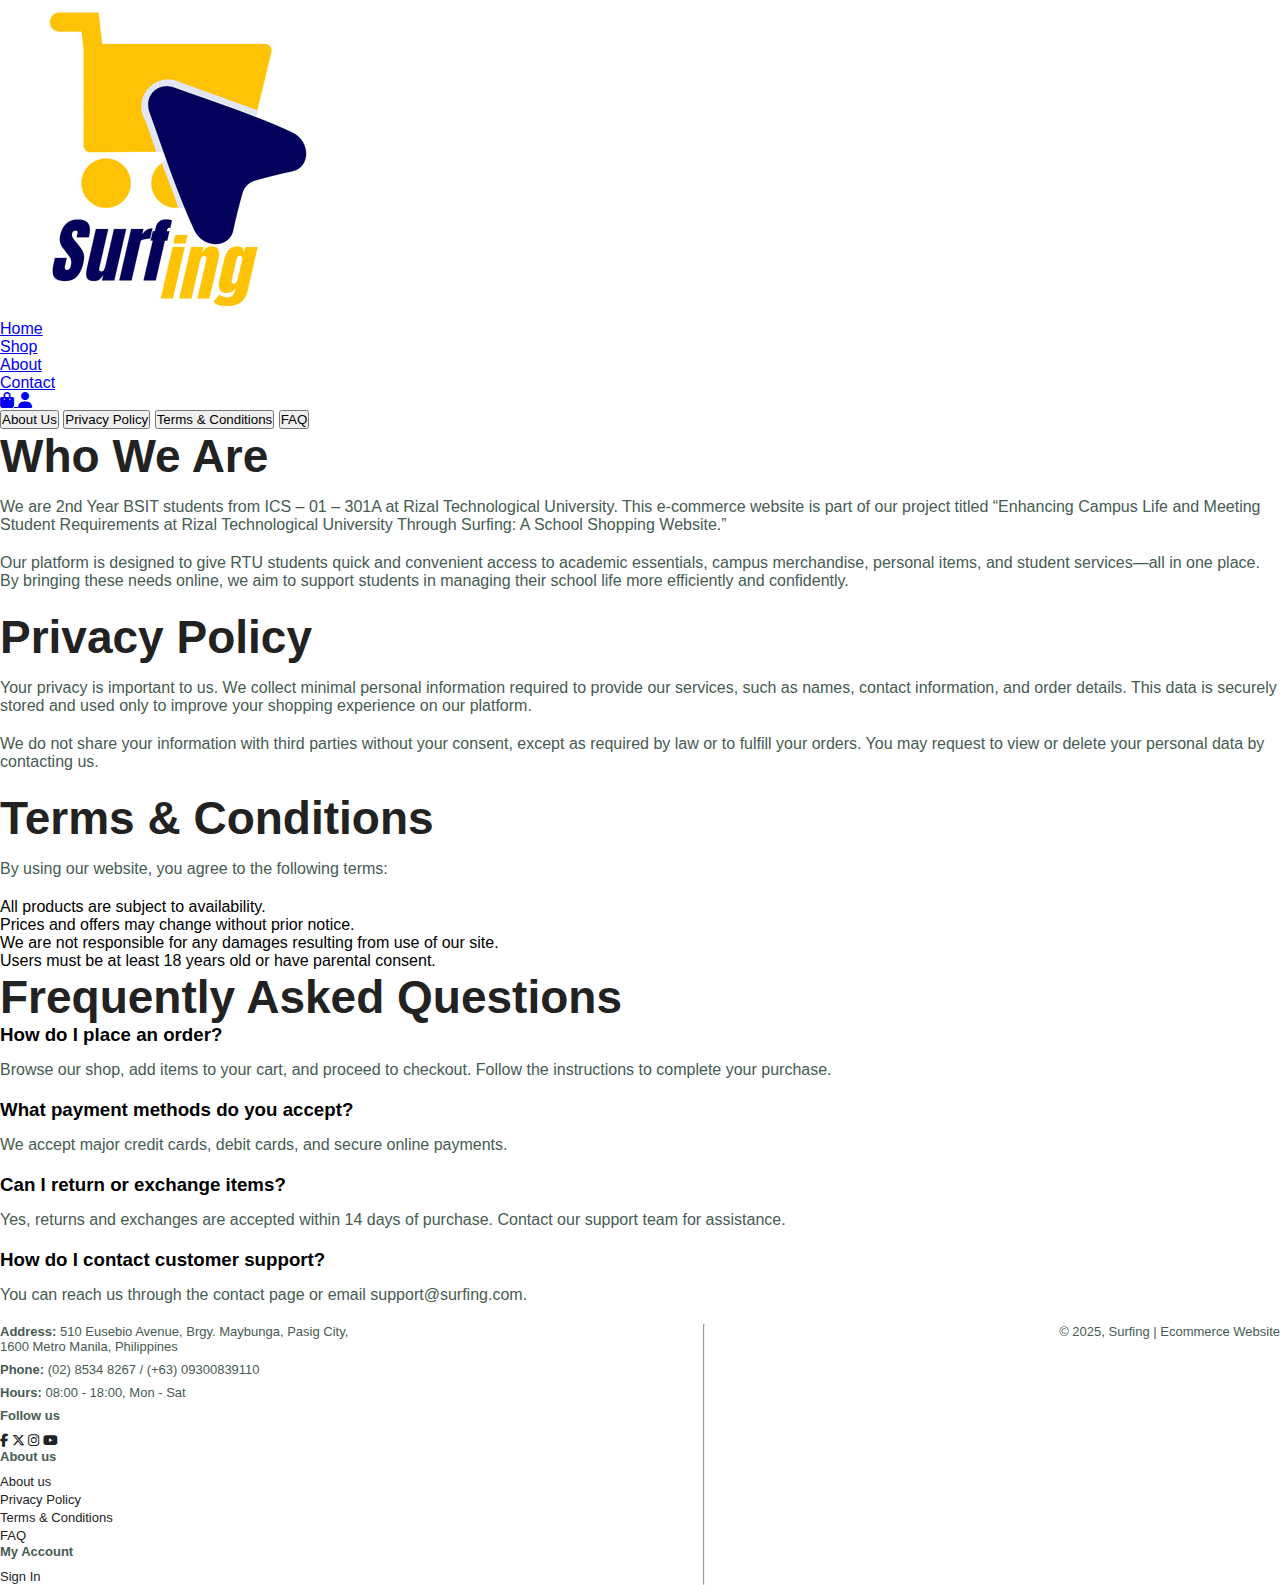
<file: Aboutindex.html>
<!DOCTYPE html>
<html lang="en">

<head>
  <meta charset="UTF-8" />
  <meta http-equiv="X-UA-Compatible" content="IE=edge" />
  <meta name="viewport" content="width=device-width, initial-scale=1.0" />
  <title>Surfing | Info Page</title>
  <link rel="stylesheet" href="https://cdnjs.cloudflare.com/ajax/libs/font-awesome/6.5.2/css/all.min.css" />
  <link rel="stylesheet" href="style.css" />
</head>

<body>

  
  <header>
    <div class="header-container">
      <a href="index.html" class="logo">
        <img src="Surfing_Logo.png" alt="Surfing Logo" />
      </a>

      <div class="nav-and-icons">
        <nav class="nav-menu">
          <ul>
            <li><a href="index.html" class="active">Home</a></li>
            <li><a href="shop.html">Shop</a></li>
            <li><a href="about.html">About</a></li>
            <li><a href="contact.html">Contact</a></li>
          </ul>
        </nav>
        <div class="header-icons">
          <a href="cart.html" aria-label="Cart">
            <i class="fa fa-bag-shopping"></i>
          </a>
          <a href="#" aria-label="Sign In"><i class="fa fa-user"></i></a>
        </div>
      </div>
    </div>
  </header>

  
  <section class="tabs" aria-label="Info page navigation">
    <button class="tab-btn active" data-target="about">About Us</button>
    <button class="tab-btn" data-target="privacy">Privacy Policy</button>
    <button class="tab-btn" data-target="terms">Terms & Conditions</button>
    <button class="tab-btn" data-target="faq">FAQ</button>
  </section>

  
  <section id="about" class="section">
    <h2>Who We Are</h2>
    <p>We are 2nd Year BSIT students from ICS – 01 – 301A at Rizal Technological University. This e-commerce website is
      part of our project titled “Enhancing Campus Life and Meeting Student Requirements at Rizal Technological University
      Through Surfing: A School Shopping Website.”</p>
    <p>Our platform is designed to give RTU students quick and convenient access to academic essentials, campus merchandise,
      personal items, and student services—all in one place. By bringing these needs online, we aim to support students in
      managing their school life more efficiently and confidently.</p>
  </section>

  <section id="privacy" class="section">
    <h2>Privacy Policy</h2>
    <p>Your privacy is important to us. We collect minimal personal information required to provide our services, such as
      names, contact information, and order details. This data is securely stored and used only to improve your shopping
      experience on our platform.</p>
    <p>We do not share your information with third parties without your consent, except as required by law or to fulfill your
      orders. You may request to view or delete your personal data by contacting us.</p>
  </section>

  <section id="terms" class="section">
    <h2>Terms & Conditions</h2>
    <p>By using our website, you agree to the following terms:</p>
    <ul>
      <li>All products are subject to availability.</li>
      <li>Prices and offers may change without prior notice.</li>
      <li>We are not responsible for any damages resulting from use of our site.</li>
      <li>Users must be at least 18 years old or have parental consent.</li>
    </ul>
  </section>

  <section id="faq" class="section">
    <h2>Frequently Asked Questions</h2>
    <h3>How do I place an order?</h3>
    <p>Browse our shop, add items to your cart, and proceed to checkout. Follow the instructions to complete your purchase.</p>

    <h3>What payment methods do you accept?</h3>
    <p>We accept major credit cards, debit cards, and secure online payments.</p>

    <h3>Can I return or exchange items?</h3>
    <p>Yes, returns and exchanges are accepted within 14 days of purchase. Contact our support team for assistance.</p>

    <h3>How do I contact customer support?</h3>
    <p>You can reach us through the contact page or email support@surfing.com.</p>
  </section>

  
  <footer>
    <div class="footer-container">
      <div class="footer-left">
        <p><strong>Address:</strong> 510 Eusebio Avenue, Brgy. Maybunga, Pasig City,<br />1600 Metro Manila, Philippines</p>
        <p><strong>Phone:</strong> (02) 8534 8267 / (+63) 09300839110</p>
        <p><strong>Hours:</strong> 08:00 - 18:00, Mon - Sat</p>
        <p><strong>Follow us</strong></p>
        <div class="social">
          <a href="https://www.facebook.com/profile.php?id=61584474486364" target="_blank" aria-label="Facebook">
            <i class="fab fa-facebook-f facebook"></i>
          </a>
          <a href="#" target="_blank" aria-label="Twitter">
            <i class="fab fa-x-twitter twitter"></i>
          </a>
          <a href="#" target="_blank" aria-label="Instagram">
            <i class="fab fa-instagram instagram"></i>
          </a>
          <a href="#" target="_blank" aria-label="YouTube">
            <i class="fab fa-youtube youtube"></i>
          </a>
        </div>
      </div>

      <div class="footer-right">
        <div class="footer-links">
          <p><strong>About us</strong></p>
          <a href="#about" class="footer-link">About us</a><br />
          <a href="#privacy" class="footer-link">Privacy Policy</a><br />
          <a href="#terms" class="footer-link">Terms & Conditions</a><br />
          <a href="#faq" class="footer-link">FAQ</a>
        </div>
        <div class="footer-account">
          <p><strong>My Account</strong></p>
          <a href="#">Sign In</a>
        </div>
      </div>
    </div>

    <hr />

    <div class="footer-bottom">
      <p>© 2025, Surfing | Ecommerce Website</p>
    </div>
  </footer>

  <script src="script.js"></script>
</body>

</html>
</file>
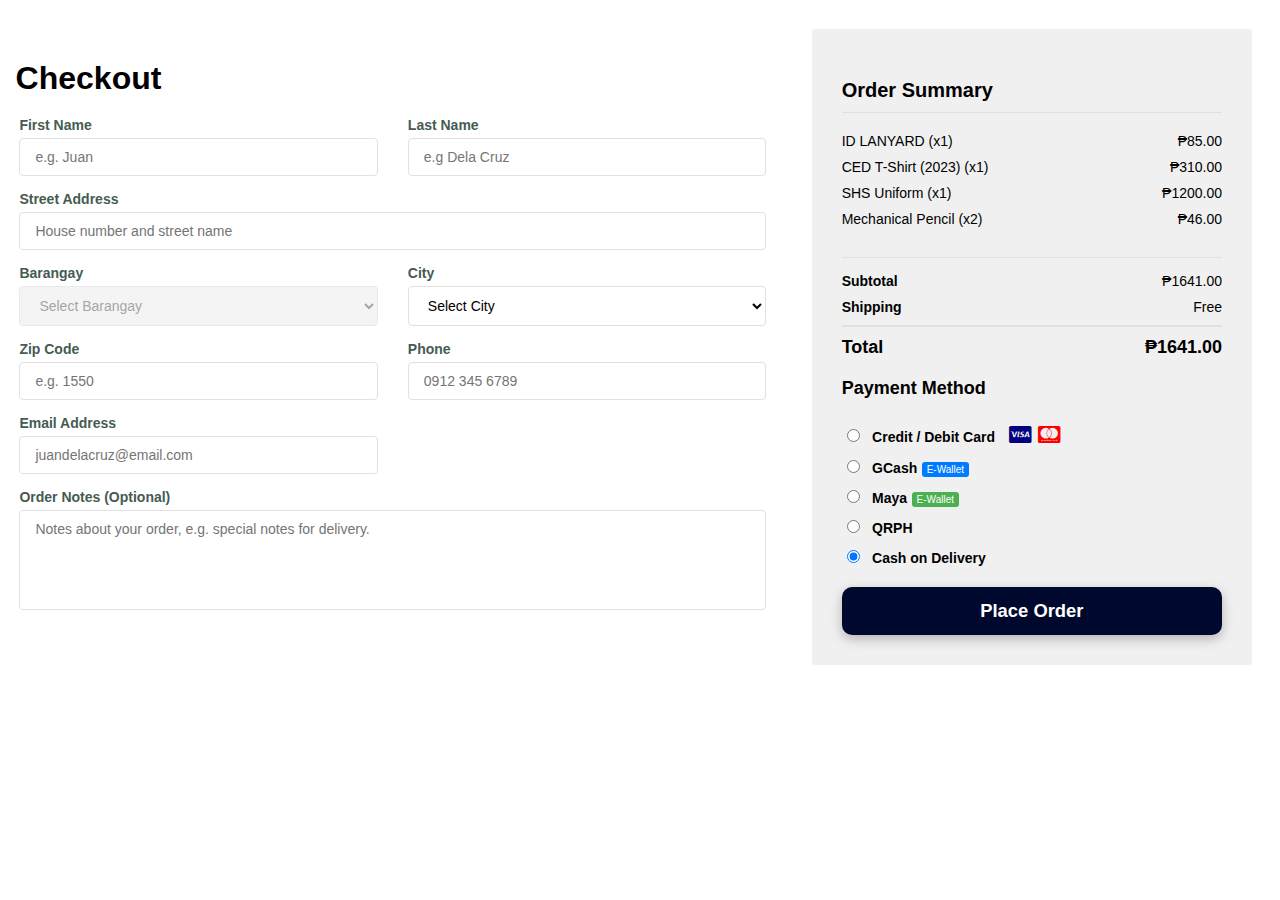
<file: payment.html>
<!DOCTYPE html>
<html lang="en">

<head>
    <meta charset="UTF-8">
    <meta http-equiv="X-UA-Compatible" content="IE=edge">
    <meta name="viewport" content="width=device-width, initial-scale=1.0">
    <title>Surfing | Payment</title>
    <link rel="icon" type="image/x-icon" 
      href="Surfing_Logo.png">
    <link rel="stylesheet" href="https://cdnjs.cloudflare.com/ajax/libs/font-awesome/6.5.2/css/all.min.css" />
    <link rel="stylesheet" href="PaymentStyle.css">
    <style>
        #card-inputs {
            display: none !important;
            background: #fff;
            border: 1px solid #e1e1e1;
            padding: 15px;
            margin-top: 10px;
            border-radius: 4px;
        }

        #card-inputs.active {
            display: block !important;
        }
    </style>
</head>

<body>
    
        <section id="checkout-details" class="section-p1">
        <div class="checkout-container">
            
            
            <div class="billing-form">
                <h3>Checkout</h3>
                <form id="billingForm" action="#" onsubmit="event.preventDefault(); ValidateForm();">
                    
                    <div class="input-group">
                        <label>First Name</label>
                        <input type="text" id="fname" placeholder="e.g. Juan" required>
                        <small class="error-msg">Required field</small>
                    </div>
                    
                    <div class="input-group">
                        <label>Last Name</label>
                        <input type="text" id="lname" placeholder="e.g Dela Cruz" required>
                        <small class="error-msg">Required field</small>
                    </div>
                    
                    
                    <div class="input-group full-width">
                        <label>Street Address</label>
                        <input type="text" id="address" placeholder="House number and street name" required>
                        <small class="error-msg">Required field</small>
                    </div>
                    
                    <div class="input-group">
                        <label>Barangay</label>
                        <select id="barangay-select" disabled required>
                            <option value=""selected disabled>Select Barangay</option>
                        </select>
                        <small class="error-msg">Required field</small>
                    </div>
                    
                    <div class="input-group">
                        <label>City</label>
                        <select id="city-select" onchange="loadBarangays()" required>
                            <option value="" selected disabled>Select City</option>
                            <option value="Mandaluyong">Mandaluyong City</option>
                            <option value="Manila City">Manila City</option>
                            <option value="Quezon City">Quezon City</option>
                            <option value="Pasig City">Pasig City</option>
                            <option value="Makati City">Makati City</option>
                            <option value="Taguig City">Taguig City</option>
                            <option value="Pasay City">Pasay City</option>
                            <option value="Parañaque City">Parañaque City</option>
                            <option value="Pateros">Pateros</option>
                            <option value="Muntinlupa City">Muntinlupa City</option>
                            <option value="Marikina City">Marikina City</option>
                            <option value="Las Piñas City"> Las Piñas City</option>
                            <option value="Caloocan City">Caloocan City</option>
                            <option value="Navotas City">Navotas City</option>
                            <option value="Malabon City">Malabon City</option>
                            <option value="San Juan City">San Juan City</option>
                            <option value="Valenzuela City">Valenzuela City</option>
                        </select>
                        <small class="error-msg">Required field</small>
                    </div>
                    
                    <div class="input-group">
                        <label>Zip Code</label>
                        <input type="text" id="zip" placeholder="e.g. 1550" required>
                        <small class="error-msg">Required field</small>
                    </div>

                    
                    <div class="input-group">
                        <label>Phone</label>
                        <input type="tel" id="phone" placeholder="0912 345 6789" required>
                        <small class="error-msg">Required field</small>
                    </div>
                    
                    <div class="input-group">
                        <label>Email Address</label>
                        <input type="email" id="email" placeholder="juandelacruz@email.com" required>
                        <small class="error-msg">Required field</small>
                    </div>
                    
                    
                    <div class="input-group full-width">
                        <label>Order Notes (Optional)</label>
                        <textarea placeholder="Notes about your order, e.g. special notes for delivery."></textarea>
                    </div>
                </form>
            </div>

            
            <div class="order-summary-box">
                <h3>Order Summary</h3>
                
                <div class="order-products">
                    <div class="order-item">
                        <span>ID LANYARD (x1)</span>
                        <span>₱85.00</span>
                    </div>
                    <div class="order-item">
                        <span>CED T-Shirt (2023) (x1)</span>
                        <span>₱310.00</span>
                    </div>
                    <div class="order-item">
                        <span>SHS Uniform (x1)</span>
                        <span>₱1200.00</span>
                    </div>
                    <div class="order-item">
                        <span>Mechanical Pencil (x2)</span>
                        <span>₱46.00</span>
                    </div>
                </div>

                <div class="order-total">
                    <div class="total-row">
                        <strong>Subtotal</strong>
                        <span>₱1641.00</span>
                    </div>
                    <div class="total-row">
                        <strong>Shipping</strong>
                        <span>Free</span>
                    </div>
                    <div class="total-row final-total">
                        <strong>Total</strong>
                        <strong>₱1641.00</strong>
                    </div>
                </div>

                <div class="payment-method">
                    <h3>Payment Method</h3>
                
                    
                    <div class="payment-option">
                        
                        <input type="radio" name="payment" id="credit-card" value="card" onchange="toggleCardInputs()">
                        <label for="credit-card">Credit / Debit Card</label>
                        <div class="payment-logos">
                            <i class="fa-brands fa-cc-visa" style="color:navy;"></i>
                            <i class="fa-brands fa-cc-mastercard" style="color:red;"></i>
                        </div>

                        
                        <div id="card-inputs">
                            <div class="input-group full-width">
                                <label>Card Number</label>
                                <input type="text" placeholder="0000 0000 0000 0000" maxlength="19">
                            </div>
                            <div class="input-group full-width" style="margin-top: 10px;">
                                <label>Name on Card</label>
                                <input type="text" placeholder="JUAN DELA CRUZ">
                            </div>
                            <div style="display: flex; gap: 10px; margin-top: 10px;">
                                <div class="input-group">
                                    <label>Expiry Date</label>
                                    <input type="month" placeholder="MM/YY">
                                </div>
                                <div class="input-group">
                                    <label>CVV</label>
                                    <input type="text" placeholder="123">
                                </div>
                            </div>
                        </div>
                    </div>

                    
                    <div class="payment-option">
                        <input type="radio" name="payment" id="gcash" value="gcash" onchange="toggleCardInputs()">
                        <label for="gcash">GCash</label>
                        <span class="badge" style="background:#007bff; color:white; padding:2px 5px; border-radius:3px; font-size:10px;">E-Wallet</span>
                    </div>

                    <div class="payment-option">
                        <input type="radio" name="payment" id="paymaya" value="paymaya" onchange="toggleCardInputs()">
                        <label for="paymaya">Maya</label>
                        <span class="badge" style="background:#4caf50; color:white; padding:2px 5px; border-radius:3px; font-size:10px;">E-Wallet</span>
                    </div>

                    <div class="payment-option">
                        <input type="radio" name="payment" id="qrph" value="qrph" onchange="toggleCardInputs()">
                        <label for="qrph">QRPH</label>
                    </div>

                    <div class="payment-option">
                        <input type="radio" name="payment" id="cod" value="cod" checked onchange="toggleCardInputs()">
                        <label for="cod">Cash on Delivery</label>
                    </div>
                </div>

                <button class="normal place-order-btn" onclick="ValidateForm()" >Place Order</button>
            </div>
        </div>
      </section>

        <div id="order-confirmation" class="confirmation-overlay">
        <div class="confirmation-content">
            <h2>ORDER<br>CONFIRMED!</h2>
            <p class="confirmation-message">Thank you for your purchase.</p>
            <p class="confirmation-ref">Ref. No. 0812345</p>
            <button class="confirmation-btn">BACK TO HOME</button>
        </div>
    
    <script src="paymentScript.js"></script>

</body>
</html>
</file>
<file: style.css>
@import url("https://fonts.googleapis.com/css2?family=League+Spartan:wght@100;200;300;400;500;600;700;800;900&display=swap");
* {
    margin: 0;
    padding: 0;
    box-sizing: border-box;
    font-family: 'Spartan', sans-serif;
}

h1 {
    font-size: 50px;
    line-height: 64px;
    color: #222;
}

h2 {
    font-size: 46px;
    line-height: 54px;
    color: #222;
}

h4 {
    font-size: 20px;
    color: #222;
}

h6 {
    font-weight: 700;
    font-size: 12px;
}

p {
  font-size: 16px;
  color: #465b52;
  margin: 15px 0 20px 0;
}

.section-p1 {
  padding: 40px 80px;
}

.section-m1 {
  margin: 40px 0;
}

button.normal{
    font-size: 14px;
    font-weight: 600;
    padding: 15px 30px;
    color: #000;
    background-color: #fff;
    border-radius: 4px;
    cursor: pointer;
    border: none;
    outline: none;
    transition: 0.2s;
}

button.white{
    font-size: 13px;
    font-weight: 600;
    padding: 11px 18px;
    color: #fff;
    background-color: transparent;
    cursor: pointer;
    border: 1px solid #fff;
    outline: none;
    transition: 0.2s;
}

body {
  width: 100%;
}


/* header start */

#header {
  display: flex;
  align-items: center;
  justify-content: space-between;
  background-color: #e3e6f3;
  padding: 20px 80px;
  box-shadow: 0 5px 15px rgba(0, 0, 0, 0.06);
    z-index: 999;
    position: sticky;
    top: 0;
    left: 0;
}

#navbar {
    display: flex;
    align-items: center;
    justify-content: center;
}

#navbar li{
    list-style: none;
    padding: 0 20px;
    position: relative;
}

#navbar li a {
    text-decoration: none;
    font-size: 16px;
    font-weight: 600;
    color: #1a1a1a;
    transition: 0.3s ease;
}

#navbar li a:hover,
#navbar li a.active {
    color: #088178;
}

#navbar li a:active::after,
#navbar li a:hover::after{
    content: "";
    width: 30%;
    height: 2px;
    background: #088178;
    position: absolute;
    bottom: -4px;
    left: 20px;
}

#mobile{
    display: none;
    align-items: center;
}

#close{
    display: none;
}


/* Home Page */

#hero{
    background-image: url(hero4.png);
    height: 90vh;
    width: 100%;
    background-size: cover;
    background-position: top 25% right 0;
    padding: 0 80px;
    display: flex;
    flex-direction: column;
    align-items: flex-start;
    justify-content: center;
}

#hero h4{
    padding-bottom: 15px;
}

#hero h1{
    color: #088178;
}

#hero button{
    background-image: url(button.png);
    background-color: transparent;
    color: #088178;
    border: 0;
    padding: 14px 80px 14px 65px;
    background-repeat: no-repeat;
    cursor: pointer;
    font-weight: 700;
    font-size: 15px;
}

#feature{
    display: flex;
    align-items: center;
    justify-content: space-between;
    flex-wrap: wrap;
}

#feature .fe-box{
    width: 180px;
    text-align: center;
    padding: 25px 15px;
    box-shadow: 20px 20px 34px rgba(0, 0, 0, 0.03);
    border: 1px solid #cced7d0;
    border-radius: 4px;
    margin: 15px 0;
}

#feature .fe-box:hover{
    box-shadow: 10px 10px 54px rgba(70, 62, 221, 0.1);
}

#feature .fe-box img{
    width: 100%;
    margin-bottom: 10px;
}

#feature .fe-box h6{
    padding: 9px 8px 6px 8px;
    line-height: 1;
    border-radius: 4px;
    color: #088178;
    background-color: #fddde4;
}


#feature .fe-box:nth-child(2) h6{
    background-color: #cdebbc;
}

#feature .fe-box:nth-child(3) h6{
    background-color: #d1e8f2;
}

#feature .fe-box:nth-child(4) h6{
    background-color: #cdd4f8;
}

#feature .fe-box:nth-child(5) h6{
    background-color: #f6dbf6;
}

#feature .fe-box:nth-child(6) h6{
    background-color: #fff2e5;
}

#product1{
    text-align: center;
}

#product1 .pro-container{
    display: flex;
    justify-content: space-between;
    padding-top: 20px;
    flex-wrap: wrap;
}

#product1 .pro{
    width: 23%;
    min-width: 250px;
    padding: 10px 12px;
    border: 1px solid #cce7d0;
    border-radius: 25px;
    cursor: pointer;
    box-shadow: 20px 20px 30px rgba(0, 0, 0, 0.02);
    margin: 15px 0;
    transition: 0.2s ease;
    position: relative;
}

#product1 .pro:hover{
    box-shadow: 20px 20px 30px rgba(0, 0, 0, 0.06);
}

#product1 .pro img{
    width: 100%;
    border-radius: 20px;
}

#product1 .pro .des{
    text-align: start;
    padding: 10px 0;
}

#product1 .pro .des span{
    color: #606063;
    font-size: 12px;
}

#product1 .pro .des h5{
    padding-top: 7px;
    color: #1a1a1a;
    font-size: 14px;
}

#product1 .pro .des i{
    font-size: 12px;
    color: rgba(243, 181, 25);
}

#product1 .pro .des h4{
    padding-top: 7px;
    font-size: 15px;
    font-weight: 700;
    color: #088178;
}

#product .pro .cart{
    width: 40px;
    height: 40px;
    line-height: 40px;
    border-radius: 50px;
    background-color: #e8f6ea;
    font-weight: 500;
    color: #088178;
    border: 1px solid #cce7d0;
    position: absolute;
    bottom: 20px;
    right: 10px;
}

#banner{
    display: flex;
    flex-direction: column;
    justify-content: center;
    align-items: center;
    text-align: center;
    background-image: url(b2.jpg);
    width: 100%;
    height: 40vh;
    background-size: cover;
    background-position: center;
}

#banner h4{
    color: #fff;
    font-size: 16px;
}

#banner h2{
    color: #fff;
    font-size: 30px;
    padding: 10px 0;
}

#banner h2 span{
    color: #ef3636;
}

#banner button:hover{
    background: #088178;
    color: #fff;
}

#sm-banner{
    display: flex;
    justify-content: space-between;
    flex-wrap: wrap;
}

#sm-banner .banner-box{
    display: flex;
    flex-direction: column;
    justify-content: center;
    align-items: flex-start;
    background-image: url("b17.jpg");
    min-width: 580px;
    height: 50vh;
    background-size: cover;
    background-position: center;
    padding: 30px;
}

#sm-banner .banner-box2{
    background-image: url("b10.jpg");
}

#sm-banner h4{
    color: #fff;
    font-size: 20px;
    font-weight: 300;
}

#sm-banner h2{
    color: #fff;
    font-size: 28px;
    font-weight: 800;
}

#sm-banner span{
    color: #fff;
    font-size: 14px;
    font-weight: 500;
    padding-bottom: 15px;
}

#sm-banner .banner-box:hover button{
    background: #088178;
    border: 1px solid #088178;
}

#banner3{
    display: flex;
    justify-content: space-between;
    flex-wrap: wrap;
    padding: 0 80px;
}

#banner3 .banner-box{
    display: flex;
    flex-direction: column;
    justify-content: center;
    align-items: flex-start;
    background-image: url("b7.jpg");
    min-width: 30%;
    height: 30vh;
    background-size: cover;
    background-position: center;
    padding: 20px;
    margin-bottom: 20px;
}

#banner3 .banner-box2{
   background-image: url("b4.jpg"); 
}

#banner3 .banner-box3{
   background-image: url("b18.jpg"); 
}

#banner3 h2{
    color: #fff;
    font-weight: 900;
    font-size: 22px;
}

#banner3 h3{
    color: #ec544e;
    font-weight: 800;
    font-size: 15px;
}

#newsletter{
    display: flex;
    justify-content: space-between;
    flex-wrap: wrap;
    align-items: center;
    background-image: url("b14.png");
    background-repeat: no-repeat;
    background-position: 20% 30%;
    background-color: #041e42;
}

#newsletter h4{
    font-size: 22px;
    font-weight: 700;
    color: #fff;
}

#newsletter p{
    font-size: 14px;
    font-weight: 600;
    color: #818ea0;
}

#newsletter p span{
    color: #ffbd27;
}

#newsletter .form{
    display: flex;
    width: 40%;
}

#newsletter input{
    height: 3.125rem;
    padding: 0 1.25em;
    font-size: 14px;
    width: 100%;
    border: 1px solid transparent;
    border-radius: 4px;
    outline: none;
    border-top-right-radius: 0;
    border-bottom-right-radius: 0;
}

#newsletter button{
    background-color: #088178;
    color: #fff;
    white-space: nowrap;
    border-top-left-radius: 0;
    border-bottom-left-radius: 0;
}

footer{
    display: flex;
    flex-wrap: wrap;
    justify-content: space-between;
}

footer .col{
    display: flex;
    flex-direction: column;
    align-items: flex-start;
    margin-bottom: 20px;
}

footer .logo{
    margin-bottom: 30px;
}

footer h4{
    font-size: 14px;
    padding-bottom: 20px;
}

footer p{
    font-size: 13px;
    margin: 0 0 8px 0;
}

footer a{
    font-size: 13px;
    text-decoration: none;
    color: #222;
    margin-bottom: 10px;
}

footer .follow{
    margin-top: 20px;
}

footer .follow i{
    color: #465b52;
    padding-right: 4px;
    cursor: pointer;
}

footer .install .row img{
    border: 1px solid #088178;
    border-radius: 6px;
}

footer .install img{
    margin: 10px 0 15px 0;
}

footer .follow i:hover,
footer a:hover{
    color: #088178;
}

footer .copyright{
    width: 100%;
    text-align: center;
}


/* Shop Page */

#page-header{
    background-image: url("b1.jpg");
    width: 100%;
    height: 40vh;
    background-size: cover;
    display: flex;
    justify-content: center;
    text-align: center;
    flex-direction: column;
    padding: 14px;
}

#page-header h2,
#page-header p{
    color: #fff;
}

#pagination{
    text-align: center;
}

#pagination a{
    text-decoration: none;
    background-color: #088178;
    padding: 15px 20px;
    border-radius: 4px;
    color: #fff;
    font-weight: 600;
}

#pagination a i{
    font-size: 16px;
    font-weight: 600;
}


/* Single Product */

#prodetails{
    display: flex;
    margin-top: 20px;
}

#prodetails .single-pro-image{
    width: 40%;
    margin-right: 50px;
}

.small-img-group{
    display: flex;
    justify-content: space-between;
}

.small-img-col{
    flex-basis: 24%;
    cursor: pointer;
}

#prodetails .single-pro-details{
    width: 50%;
    padding-top: 30px;
}

#prodetails .single-pro-details h4{
    padding: 40px 0 20px 0;
}

#prodetails .single-pro-details h2{
    font-size: 26px;
}

#prodetails .single-pro-details select{
    display: block;
    padding: 5px 10px;
    margin-bottom: 10px;
}

#prodetails .single-pro-details input{
    width: 50px;
    height: 47px;
    padding-left: 10px;
    font-size: 16px;
    margin-right: 10px;
}

#prodetails .single-pro-details input:focus{
    outline: none;
}

#prodetails .single-pro-details button{
    background: #088178;
    color: #fff;
}

#prodetails .single-pro-details span{
    line-height: 25px;
}

/* Blog Page */

#page-header.blog-header{
    background-image: url(b19.jpg);
}

#blog{
    padding: 150px 150px 0 150px;
}

#blog .blog-box{
    display: flex;
    align-items: center;
    width: 100%;
    position: relative;
    padding-bottom: 90px;
}

#blog .blog-img{
    width: 50%;
    margin-right: 40px;
}

#blog img{
    width: 100%;
    height: 300px;
    object-fit: cover;
}

#blog .blog-details{
    width: 50%;
}

#blog .blog-details a{
    text-decoration: none;
    font-size: 11px;
    color: #000;
    font-weight: 700;
    position: relative;
    transition: 0.3s;
}

#blog .blog-details a::after{
    content: "";
    width: 50px;
    height: 1px;
    background-color: #000;
    position: absolute;
    top: 4px;
    right: -60px;
}

#blog .blog-details a:hover{
    color: #088178;
}

#blog .blog-details a:hover:after{
    background-color: #088178;
}

#blog .blog-box h1{
    position: absolute;
    top: -40px;
    left: 0;
    font-size: 70px;
    font-weight: 700;
    color: #c9cbce;
    z-index: -9;
}


/* About Page */

#page-header.about-header{
    background-image: url(banner.png);
}

#about-head {
    display: flex;
    align-items: center;
}

#about-head img{
    width: 50%;
    height: auto;
}

#about-head div{
    padding-left: 40px;
}

#about-app{
    text-align: center;
}

#about-app .video{
    width: 70%;
    height: 100%;
    margin: 30px auto 0 auto;
}

#about-app .video video{
    width: 100%;
    height: 100%;
    border-radius: 20px;
}


/* Contact Page */

#contact-details{
    display: flex;
    align-items: center;
    justify-content: space-between;
}

#contact-details .details{
    width: 40%;
}

#contact-details .details span,
#form-details form span{
    font-size: 12px;
}

#contact-details .details h2,
#form-details form h2{
    font-size: 26px;
    line-height: 35px;
    padding: 20px 0;
}

#contact-details .details h3{
    font-size: 16px;
    padding-bottom: 15px;
}

#contact-details .details li{
    list-style: none;
    display: flex;
    padding: 10px 0;
}

#contact-details .details li i{
    font-size: 14px;
    padding-right: 22px;
}

#contact-details .details li p{
    margin: 0;
    font-size: 14px;
}

#contact-details .map{
    width: 55%;
    height: 400px;
}

#contact-details .map iframe{
    width: 100%;
    height: 100%;
}

#form-details{
    display: flex;
    justify-content: space-between;
    margin: 30px;
    padding: 80px;
    border: 1px solid #e1e1e1;
}
#form-details form{
    width: 65%;
    display: flex;
    flex-direction: column;
    align-items: flex-start;
}

#form-details form input,
#form-details form textarea{
    width: 100%;
    padding: 12px 15px;
    outline: none;
    margin-bottom: 20px;
    border: 1px solid #e1e1e1;
}

#form-details form button{
    background-color: #088178;
    color: #fff;
}

#form-details .people div{
    padding-bottom: 25px;
    display: flex;
    align-items: flex-start;
}

#form-details .people div img{
    width: 65px;
    height: 65px;
    object-fit: cover;
    margin-right: 15px;
}

#form-details .people div p{
    margin: 0;
    font-size: 13px;
    line-height: 25px;
}

#form-details .people div p span{
    display: block;
    font-size: 16px;
    font-weight: 600;
    color: #000;
}



/* Cart Page */

#cart{
    overflow-x: auto;
}

#cart table{
    width: 100%;
    border-collapse: collapse;
    table-layout: fixed;
    white-space: nowrap;
}

#cart table img{
    width: 70px;
}

#cart table td:nth-child(1){
    width: 100px;
    text-align: center;
}

#cart table td:nth-child(2){
    width: 150px;
    text-align: center;
}

#cart table td:nth-child(3){
    width: 250px;
    text-align: center;
}

#cart table td:nth-child(4),
#cart table td:nth-child(5),
#cart table td:nth-child(6){
    width: 150px;
    text-align: center;
}

#cart table td:nth-child(5) input{
    width: 70px;
    padding: 10px 5px 10px 15px;
}

#cart table thead{
    border: 1px solid #e2e9e1;
    border-left: none;
    border-right: none;
}

#cart table thead td{
    font-weight: 700;
    text-transform: uppercase;
    font-size: 13px;
    padding: 18px 0;
}

#cart table tbody tr td{
    padding-top: 15px;
}

#cart table tbody td{
    font-size: 13px;
}

#cart-add{
    display: flex;
    flex-wrap: wrap;
    justify-content: space-between;
}

#coupon{
    width: 50%;
    margin-bottom: 30px;
}

#coupon h3,
#subtotal h3{
    padding-bottom: 15px;
}

#coupon input{
    padding: 10px 20px;
    outline: none;
    width: 60%;
    margin-right: 10px;
    border: 1px solid #e2e9e1;
}

#coupon button,
#subtotal button{
    background-color: #088178;
    color: #fff;
    padding: 12px 20px;
}

#subtotal{
    width: 50%;
    margin-bottom: 30px;
    border: 1px solid #e2e9e1;
    padding: 30px;
}

#subtotal table{
    border-collapse: collapse;
    width: 100%;
    margin-bottom: 20px;
}

#subtotal table td{
    width: 50%;
    border: 1px solid #e2e9e1;
    padding: 10px;
    font-size: 13px;
}
 


/* Start Media Quert */

@media (max-width:799px){
    .section-p1{
        padding: 40px 40px;
    }
    #navbar{
        display: flex;
        flex-direction: column;
        align-items: flex-start;
        justify-content: flex-start;
        position: fixed;
        top: 0;
        right: -300px;
        height: 100vh;
        width: 300px;
        background-color: #E3E6F3;
        box-shadow: 0 40px 60px rgba(0, 0, 0, 0.1);
        padding: 80px 0 0 10px;
        transition: 0.3s;
    }
    #navbar.active{
        right: 0px;
    }
    #navbar li{
        margin-bottom: 25px;
    }
    #mobile{
    display: flex;
    align-items: center;
    }
    #mobile i{
        color: #1a1a1a;
        font-size: 24px;
        padding-left: 20px;
    }
    #close{
        display: initial;
        position: absolute;
        top: 30px;
        left: 30px;
        color: #222;
        font-size: 24px;
    }
    #lg-bag{
        display: none;
    }
    #hero{
        height: 70vh;
        padding: 0 80px;
        background-position: top 30% right 30%;
    }
    #feature{
        justify-content: center;
    }
    #feature .fe-box{
        margin: 15px 15px;
    }
    #product1 .pro-container{
        justify-content: center;
    }
    #product1 .pro{
        margin: 15px;
    }
    #banner{
        height: 20vh
    }
    #sm-banner .banner-box{
        min-width: 100%;
        height: 30vh;
    }
    #banner3{
        padding: 0 40px;
    }
    #banner3 .banner-box{
        width: 28%;
    }
    #newsletter .form{
        width: 70%;
    }
    /* Contact Page */
    #form-details{
        padding: 40px;
    }
    #form-details form{
        width: 50%;
    }
}

@media (max-width: 477px){
    .section-p1{
        padding: 20px;
    }
    #header{
        padding: 10px 30px;
    }
    h1{
        font-size: 38px;;
    }
    h2{
        font-size: 32px;
    }
    #hero{
        padding: 0 20px;
        background-position: 55%;
    }
    #feature{
        justify-content: space-between;
    }
    #feature .fe-box{
        width: 155px;
        margin: 0 0 15px 0;
    }
    #product1 .pro{
        width: 100%;
    }
    #banner{
        height: 40vh;
    }
    #sm-banner .banner-box{
        height: 40vh;
    }
    #sm-banner .banner-box2{
        margin-top: 20px;
    }
    #bannner3{
        padding: 0 20px;
    }
    #bannner3 .banner-box{
        width: 100%;
    }
    #newsletter {
        padding: 40px 20px;
    }
    #newsletter .form{
        width: 100%;
    }
    footer .copyright{
        text-align: start;
    }
    /* Single Product */
    #prodetails{
        display: flex;
        flex-direction: column;
    }
    #prodetails .single-pro-image{
        width: 100%;
        margin-right: 0px;
    }
    #prodetails .single-pro-details{
        width: 100%;
    }
    /* Blog Page */
    #blog {
        padding: 100px 20px 0 20px;
    }
    #blog .blog-box{
        display: flex;
        flex-direction: column;
        align-items: flex-start;
    }
    #blog .blog-img {
        width: 100%;
        margin-right: 0%;
        margin-bottom: 30px;
    }
    #blog .blog-details{
        width: 100%;
    }
    /* About Page */
    #about-head{
        flex-direction: column;
    }
    #about-head img{
        width: 100%;
        margin-bottom: 20px;
    }
    #about-head div{
        padding-left: 0px;
    }
    #about-app .video{
        width: 100%;
    }
    /* Contact Page */
    #contact-details{
        flex-direction: column;
    }
    #contact-details .details{
        width: 100%;
        margin-bottom: 30px;
    }
    #contact-details .map{
        width: 100%;
    }
    #form-details{
        margin: 10px;
        padding: 30px 10px;
        flex-wrap: wrap;
    }
    #form-details form{
        width: 100%;
        margin-bottom: 30px;
    }
    /* Cart Page */
    #cart-add{
        flex-direction: column;
    }
    #coupon{
        width: 100%;
    }
    #subtotal{
        width: 100%;
        padding: 20px;
    }
}
</file>
<file: PaymentStyle.css>
@import url("https://fonts.googleapis.com/css2?family=League+Spartan:wght@100;200;300;400;500;600;700;800;900&display=swap");
* {
    margin: 5;
    padding: 0;
    box-sizing: border-box;
    font-family: 'Spartan', sans-serif;
}


.checkout-container {
    display: flex;
    justify-content: space-between;
    gap: 30px;
    flex-wrap: wrap;
}

#checkout-details {
    padding-top: 20px !important;
}

/* BILLING DETAILS FORM */
.billing-form {
    width: 60%;
    
}

/* BILLING FORM HEADINGS */
.billing-form h3 {
    margin-bottom: 20px;
    font-size: 200%;
    margin-left: 1%;
}
/* BILLING FORM */
.billing-form form {
    display: flex;
    flex-wrap: wrap;
    justify-content: space-between;
    margin-left: 1.5%;
}
/* INPUT FIELD GROUPS */
.input-group {
    width: 48%;
    margin-bottom: 15px;
    display: flex;
    flex-direction: column;
}
/* FULL WIDTH INPUTS */
.input-group.full-width {
    width: 100%;
}
/* INPUT LABELS AND FIELDS */
.input-group label {
    margin-bottom: 5px;
    font-weight: 600;
    font-size: 14px;
    color: #465b52;
}
/* INPUT FIELDS, TEXTAREAS, SELECTS */
.input-group input,
.input-group textarea,
.input-group select { 
    width: 100%;
    padding: 10px 15px;
    border: 1px solid #e1e1e1;
    border-radius: 4px;
    outline: none;
    font-size: 14px;
    background-color: #fff; 
    cursor: pointer;
}
/* DISABLED SELECT FIELD (BARANGAY FIELD) */
.input-group select:disabled {
    background-color: #f0f0f0;
    cursor: not-allowed;
}

.input-group textarea {
    resize: none;
    height: 100px;
}
/* ORDER SUMMARY BOX */
.order-summary-box {
    width: 35%;
    padding: 30px;
    border: 1px solid #fff;
    background-color: #f0f0f0;
    border-radius: 4px;
    height: fit-content;
    margin-right: 1.5%;
    margin-top: 0%;
}
/* ORDER SUMMARY HEADING */
.order-summary-box h3 {
    margin-bottom: 20px;
    font-size: 20px;
    border-bottom: 1px solid #e1e1e1;
    padding-bottom: 10px;
}
/* ORDERED PRODUCTS LIST */
.order-products {
    margin-bottom: 20px;
    max-height: 250px;
    overflow-y: auto;
}
/* INDIVIDUAL ORDER ITEM */
.order-item {
    display: flex;
    justify-content: space-between;
    font-size: 14px;
    margin-bottom: 10px;
    color: #000;
    font-weight: 300;
}
/* ORDER TOTAL SECTION */
.order-total {
    border-top: 1px solid #e1e1e1;
    padding-top: 15px;
    margin-bottom: 20px;
}
/* TOTAL ROWS */
.total-row {
    display: flex;
    justify-content: space-between;
    margin-bottom: 10px;
    font-size: 14px;
}
/* FINAL TOTAL ROW */
.total-row.final-total {
    font-size: 18px;
    color: #000;
    margin-top: 10px;
    border-top: 2px solid #e1e1e1;
    padding-top: 10px;
}
/* PAYMENT METHOD SECTION */
.payment-method h3 {
    font-size: 18px;
    margin-bottom: 15px;
    border: none;
}
/* PAYMENT OPTIONS */
.payment-option {
    margin-bottom: 10px;
}
/* PAYMENT OPTION LABELS */
.payment-option label {
    font-size: 14px;
    font-weight: 600;
    margin-left: 5px;
    cursor: pointer;
}
/* PAYMENT LOGOS */
.payment-logos {
    display: inline-block;
    margin-left: 10px;
    font-size: 20px;
}
/* CARD DETAILS BOX */
.card-details-box {
    display: none;
    background: #fff;
    border: 1px solid #e1e1e1;
    padding: 15px;
    margin-top: 10px;
    border-radius: 4px;
}
/* SHOW CARD DETAILS WHEN ACTIVE */
.card-details-box.active {
    display: block;
}

.place-order-wrapper {
    margin-top: 20px;
    width: 100%;
    display: flex;
    justify-content: center;
    
}
/* PLACE ORDER BUTTON */
button.place-order-btn {
    width: 100%;
    height: 48px;
    border-radius: 10px;
    background: #01082d;
    border: none;
    color: #fff;
    font-size: 1.15em;
    cursor: pointer;
    font-weight: 600;
    box-shadow: 0 4px 12px rgba(0,0,0,0.25);
    margin-top: 10px;
}

/* PLACE ORDER BUTTON HOVER */
button.place-order-btn:hover {
    background-color: #2520b6;
    color: #fff;
    cursor: pointer;
}
/* CONFIRMATION OVERLAY */
.confirmation-overlay {
    display: none;
    position: fixed;
    top: 0;
    left: 0;
    width: 100%;
    height: 100%;
    background-color: rgba(0, 0, 0, 0.07);
    z-index: 2000;
    justify-content: center;
    align-items: center;
}
/* CONFIRMATION CONTENT */ 
.confirmation-content {
    background-color: #01082d;
    border: 2px solid #f0f0f0;
    padding: 40px 50px;
    text-align: center;
    width: 90%;
    max-width: 400px;
    box-shadow: 0 10px 25px rgba(0, 0, 0, 0.05);
    color: #fff;
}
/* BLUR EFFECT WHEN OVERLAY IS ACTIVE */
body.blur-active > *:not(.confirmation-overlay) {
    filter: blur(3px);
    opacity: 1; 
    pointer-events: none;
    user-select: none; 
    transition: all 0.3s ease;
}

body.blur-active {
    overflow: hidden;
}
/* CONFIRMATION CONTENT HEADING */
.confirmation-content h2 {
    color: #fff;
    font-size: 32px;
    font-weight: 800;
    margin-bottom: 20px;
    line-height: 1.2;
    text-transform: uppercase;
}
/* CONFIRMATION MESSAGE */
.confirmation-message {
    font-size: 16px;
    font-style: italic;
    color: #fff;
    margin-bottom: 20px;
    font-weight: 100;
}
/* CONFIRMATION REFERENCE NUMBER */
.confirmation-ref {
    font-size: 14px;
    color: #fff;
    margin-bottom: 30px;
    font-weight: 100;
}
/* CONFIRMATION BUTTON */
.confirmation-btn {
    width: 100%;
    height: 48px;
    border-radius: 10px;
    background: #fff;
    border: none;
    color: #01082d;
    font-size: 1.15em;
    cursor: pointer;
    font-weight: 600;
    box-shadow: 0 4px 12px rgba(0,0,0,0.25);
    margin-top: 10px;
}
/* CONFIRMATION BUTTON HOVER */
.confirmation-btn:hover {
    background-color: #e0e0eb;
}

/* ERROR MESSAGE STYLES */
.error-msg {
    color: #ff4747;
    font-size: 12px;
    margin-top: 5px;
    display: none;
}
/* SHOW ERROR MESSAGE */
.input-group.error .error-msg {
    display: block;
}

.input-group.error input,
.input-group.error select {
    border: 1px solid #ff4747;
}

.input-group.success input,
.input-group.success select {
    border: 1px solid #2ed573;
}
</file>
